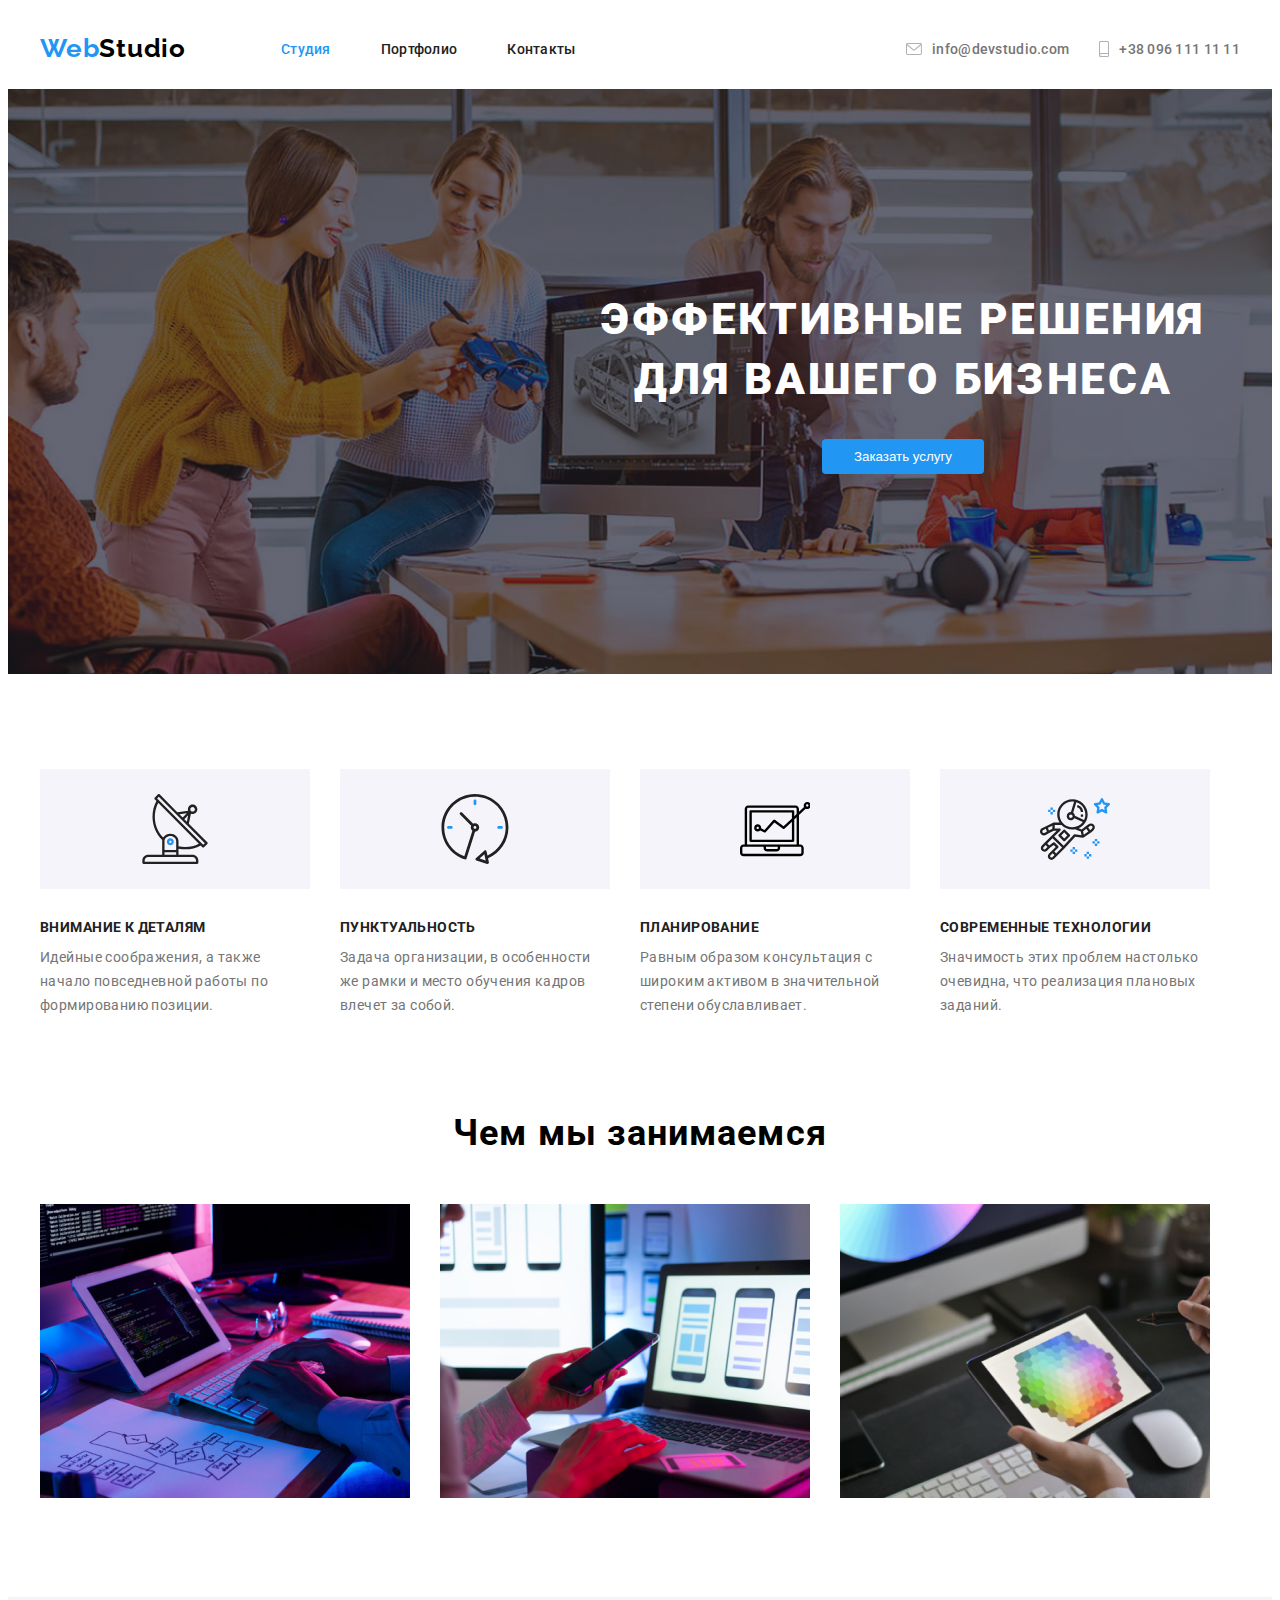
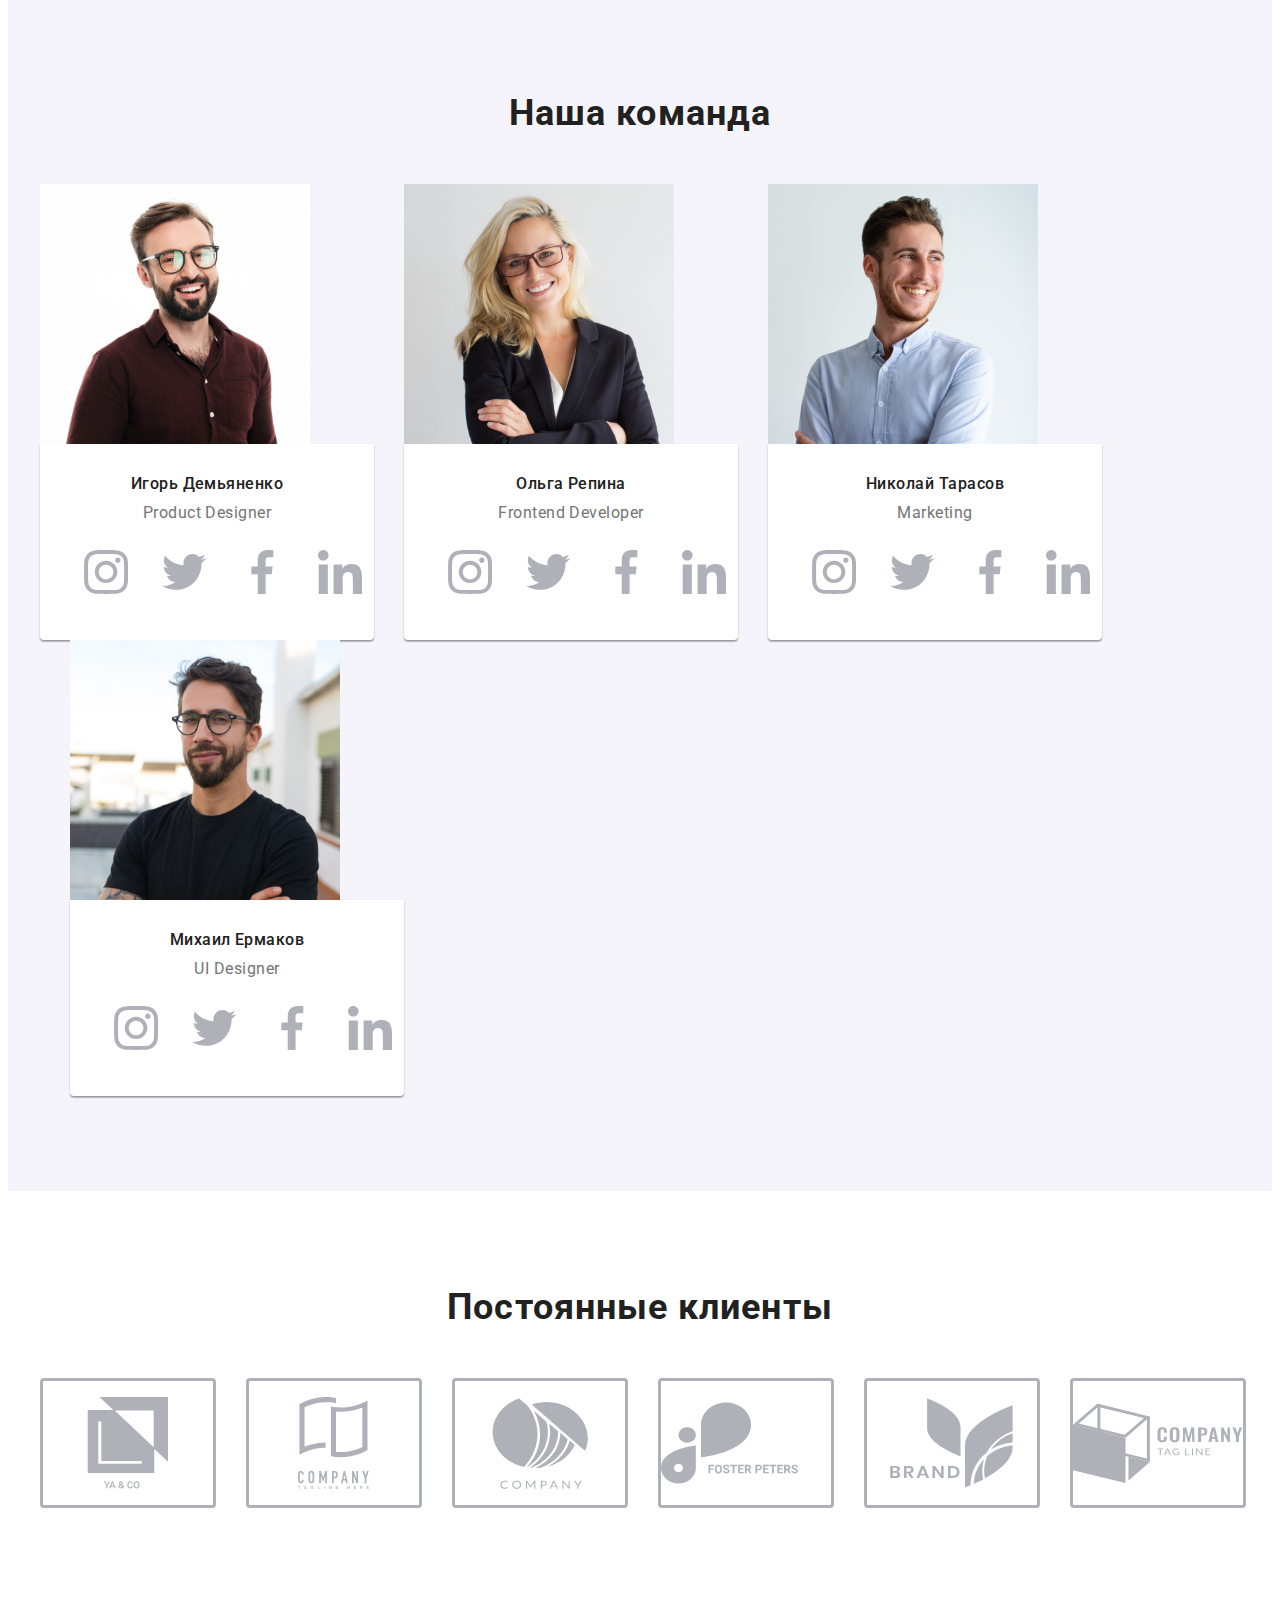
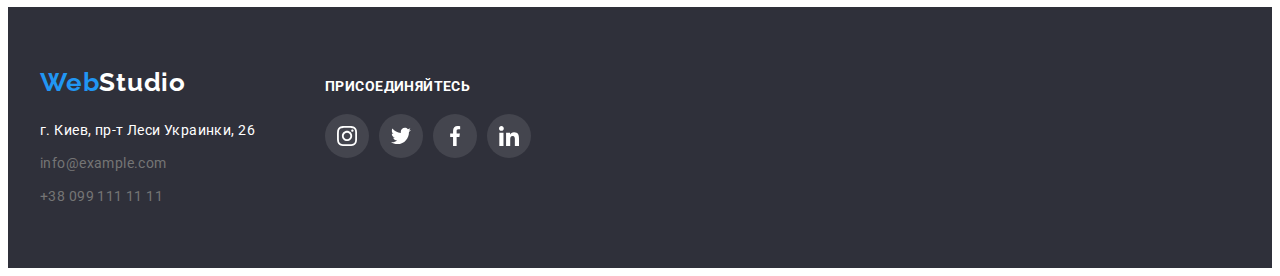
<file: index.html>
<!DOCTYPE html>
<html lang="ru">
<head>
  
  <meta charset="UTF-8">
  <meta http-equiv="X-UA-Compatible" content="IE=edge">
  <meta name="viewport" content="width=device-width, initial-scale=1.0">
  <title>Document</title>
  <link rel="preconnect" href="https://fonts.googleapis.com">
<link rel="preconnect" href="https://fonts.gstatic.com" crossorigin>
<link href="https://fonts.googleapis.com/css2?family=Raleway:ital,wght@0,700;1,700&family=Roboto:ital,wght@0,400;0,500;0,700;0,900;1,400;1,500;1,700;1,900&display=swap" rel="stylesheet"/>
  <link rel="stylesheet" href="https://cdnjs.cloudflare.com/ajax/libs/modern-normalize/1.1.0/modern-normalize.min.css"
    integrity="sha512-wpPYUAdjBVSE4KJnH1VR1HeZfpl1ub8YT/NKx4PuQ5NmX2tKuGu6U/JRp5y+Y8XG2tV+wKQpNHVUX03MfMFn9Q=="
    crossorigin="anonymous" referrerpolicy="no-referrer" />
    <link rel="stylesheet" href="./css/reset.css">
<link rel="stylesheet" href="./css/styles.css" />
  
</head>
<body>
  <!--header-->
<header class="page-header">
  <div class="container main-div">
    <nav class="main-nav">
      <a href="./index.html" class="logo"><span class="first-3">Web</span>Studio</a>
      <ul class="menu-nav">
        <li class="header-item active"><a href="./index.html" class="link">Студия</a></li>
        <li class="header-item "><a href="./portfolio.html" class="link">Портфолио</a></li>
        <li class="header-item"><a href="" class="link">Контакты</a></li>
      </ul>
    </nav>
    <!-- контакты -->
    <ul class="contacts">
      <li class="header-item">
        <div class="contacts-container">
          <a href="mailto:info@devstudio.com" class="link-contacts">
          <svg class="contact-icon"  width="16px"  height="12px">
            <use href="./Images/symbol-defs.svg#envelope"></use>
          </svg>
        info@devstudio.com
      </a>
        </div>
          </li>
          <li class="header-item" >
            <a href="tel:+380961111111" class="link-contacts">
            <svg class="contact-icon" width="10px" height="16px">
              <use href="./Images/symbol-defs.svg#smartphone"></use>
            </svg>
        +38 096 111 11 11
      </a>
      </li>
    </ul>
  </div>
</header>
  <!-- основной контент -->
  <main>
         <section class="hiro">
           <div class="container ">
             <div class="hiro-container">
                <h1 class="hiro-title" >Эффективные решения <br> для вашего бизнеса</h1>
                <button  type="button" class="hiro-btn">Заказать услугу</button>
             </div>
          </div>
        </section>
  <!--Наши преимущества-->
 <section class="benefits"> 
    <div class="container ">  
        <h2 class="bnf-title">Наши преимущества</h2>
    <ul class="benefits-list">
      <li class="benefits-list-item">
        <div class="benefits-icon-container">
        <svg class="benefits-icon" width="70" height="70">
          <use href="./Images/symbol-defs.svg#antenna-1"></use>
        </svg>
        </div>
        <h3 class="benefits-item-title">Внимание к деталям</h3>
        <p class="benefits-item-text">Идейные соображения, а также начало повседневной работы по формированию позиции.</p>
      </li>
      <li class="benefits-list-item">
        <div class="benefits-icon-container">
        <svg class="benefits-icon" width="70" height="70">
          <use href="./Images/symbol-defs.svg#clock-1"></use>
        </svg>
        </div>
        <h3 class="benefits-item-title">Пунктуальность</h3>
        <p class="benefits-item-text">Задача организации, в особенности же рамки и место обучения кадров влечет за собой.</p>
      </li>
      <li class="benefits-list-item">
        <div class="benefits-icon-container">
        <svg class="benefits-icon" width="70" height="70">
          <use href="./Images/symbol-defs.svg#vector"></use>
        </svg>
        </div>
        <h3 class="benefits-item-title">Планирование</h3>
        <p class="benefits-item-text">Равным образом консультация с широким активом в значительной степени обуславливает.</p>
      </li>
      <li class="benefits-list-item">
        <div class="benefits-icon-container">
          <svg class="benefits-icon" width="70" height="70">
            <use href="./Images/symbol-defs.svg#astronaut-1"></use>
          </svg>
        </div>
        <h3 class="benefits-item-title"> Современные технологии</h3>
        <p class="benefits-item-text">Значимость этих проблем настолько очевидна, что реализация плановых заданий.</p>
      </li>
    </ul>
    </div>
 </section> 
   <!--Чем мы занимаемся-->
   <section class="what-do-we-do">
     <div class="container">
     <h2 class="wdwd-title">Чем мы занимаемся</h2>
       <ul class="wdwd-list">
         <li class="wdwd-list-item"><img src="./Images/box_1.jpg" alt="Написание сайта" width="370"></li>
         <li class="wdwd-list-item"><img src="./Images/box_2.jpg" alt="Разработка макета" width="370"></li>
         <li class="wdwd-list-item"><img src="./Images/box_3.jpg" alt="Стилизация" width="370"></li>
       </ul>
      </div>
   </section>
  <!--команда-->
   <section class="team">
     <div class="container">
      <h2 class="team-title">Наша команда</h2>
        <ul class="team-list">
          <li class="team-list-item" >
            <img class="team-photo" src="./Images/team_card_1.jpg" alt="Игорь Демьяненко" width="270">
            <div class="personal-info">
                <h3 class="team-name">Игорь Демьяненко</h3>
                <p class="position">Product Designer</p>
                <!-- Иконки соц сетей -->
      <ul class="team-contacts">
        <li class="team-contacts-item">
          <a class="team-link" href="">
            <svg class="team-contacts-icon" width="44" height="44">
              <use href="./Images/symbol-defs.svg#instagram-2"></use>
            </svg>
          </a>
        </li>
        <li class="team-contacts-item">
          <a class="team-link" href="">
            <svg class="team-contacts-icon" width="44" height="44">
              <use href="./Images/symbol-defs.svg#twitter-1"></use>
            </svg>
          </a>
        </li>
        <li class="team-contacts-item">
          <a class="team-link" href="">
            <svg class="team-contacts-icon" width="44" height="44">
              <use href="./Images/symbol-defs.svg#faceboo-1"></use>
            </svg>
          </a>
        </li>
        <li class="team-contacts-item">
          <a class="team-link" href="">
            <svg class="team-contacts-icon" width="44" height="44">
              <use href="./Images/symbol-defs.svg#linkedin-1"></use>
            </svg>
          </a>
        </li>
      </ul>
            </div>
          </li>
          <li class="team-list-item"> 
            <img class="team-photo" src="./Images/team_card_2.jpg" alt="Ольга Репина" width="270">
            <div class="personal-info">
              <h3 class="team-name">Ольга Репина</h3>
              <p class="position">Frontend Developer</p>
              <!-- иконки соц сетей -->
              <ul class="team-contacts">
                <li class="team-contacts-item">
                  <a class="team-link" href="">
                    <svg class="team-contacts-icon" width="44" height="44">
                      <use href="./Images/symbol-defs.svg#instagram-2"></use>
                    </svg>
                  </a>
                </li>
                <li class="team-contacts-item">
                  <a class="team-link" href="">
                    <svg class="team-contacts-icon" width="44" height="44">
                      <use href="./Images/symbol-defs.svg#twitter-1"></use>
                    </svg>
                  </a>
                </li>
                <li class="team-contacts-item">
                  <a class="team-link" href="">
                    <svg class="team-contacts-icon" width="44" height="44">
                      <use href="./Images/symbol-defs.svg#faceboo-1"></use>
                    </svg>
                  </a>
                </li>
                <li class="team-contacts-item">
                  <a class="team-link" href="">
                    <svg class="team-contacts-icon" width="44" height="44">
                      <use href="./Images/symbol-defs.svg#linkedin-1"></use>
                    </svg>
                  </a>
                </li>
              </ul>
            </div>
          </li>
          <li class="team-list-item"> 
              <img class="team-photo" src="./Images/team_card_3.jpg" alt="Николай Тарасов" width="270">
              <div class="personal-info">
              <h3 class="team-name">Николай Тарасов</h3>
              <p class="position">Marketing</p>
              <!-- Иконки соцсетей -->
                <ul class="team-contacts">
                  <li class="team-contacts-item">
                    <a class="team-link" href="">
                      <svg class="team-contacts-icon" width="44" height="44">
                        <use href="./Images/symbol-defs.svg#instagram-2"></use>
                      </svg>
                    </a>
                  </li>
                  <li class="team-contacts-item">
                    <a class="team-link" href="">
                      <svg class="team-contacts-icon" width="44" height="44">
                        <use href="./Images/symbol-defs.svg#twitter-1"></use>
                      </svg>
                    </a>
                  </li>
                  <li class="team-contacts-item">
                    <a class="team-link" href="">
                      <svg class="team-contacts-icon" width="44" height="44">
                        <use href="./Images/symbol-defs.svg#faceboo-1"></use>
                      </svg>
                    </a>
                  </li>
                  <li class="team-contacts-item">
                    <a class="team-link" href="">
                      <svg class="team-contacts-icon" width="44" height="44">
                        <use href="./Images/symbol-defs.svg#linkedin-1"></use>
                      </svg>
                    </a>
                  </li>
                </ul>
            </div>
          </li>
          <li  class="team-list-item">
            <img class="team-photo" src="./Images/team_card_4.jpg" alt="Михаил Ермаков" width="270">
            <div class="personal-info">
            <h3 class="team-name">Михаил Ермаков</h3>
            <p class="position">UI Designer</p>
            <ul class="team-contacts">
              <li class="team-contacts-item">
                  <a class="team-link" href="">
                <svg class="team-contacts-icon" width="44" height="44">
                  <use href="./Images/symbol-defs.svg#instagram-2"></use>
                </svg>
                </a>
              </li>
              <li class="team-contacts-item">
                  <a class="team-link" href="">
                <svg class="team-contacts-icon" width="44" height="44">
                  <use href="./Images/symbol-defs.svg#twitter-1"></use>
                </svg>
                </a>
              </li>
              <li class="team-contacts-item">
                  <a class="team-link" href="">
                <svg class="team-contacts-icon" width="20px" height="20px">
                  <use href="./Images/symbol-defs.svg#faceboo-1"></use>
                </svg>
                </a>
              </li>
              <li class="team-contacts-item">
                <a class="team-link" href="">
                <svg class="team-contacts-icon" width="20px" height="20px">
                  <use href="./Images/symbol-defs.svg#linkedin-1"></use>
                </svg>
                </a>
              </li>
            </ul>
            </div>
          </li>
        </ul>
      </div>
    </section>
    
      <!--Постоянные клиенты --> 
    <section class="clients">
      <div class="container ">
        <h2 class="clients-title">Постоянные клиенты</h2>
      <ul class="clients-list">
        <li class="clietns-list-item">
          <a class="clients-link" href="">
          <svg class="clients-icon" width="170" height="92">
            <use href="./Images/symbol-defs.svg#client-1"></use>
          </svg>
          </a>
        </li>
        <li class="clietns-list-item">
          <a class="clients-link" href="">
          <svg class="clients-icon" width="170" height="92">
            <use href="./Images/symbol-defs.svg#client-2"></use>
           </svg>
           </a>
        </li>
        <li class="clietns-list-item">
          <a class="clients-link" href="">
          <svg class="clients-icon" width="170" height="92">
            <use href="./Images/symbol-defs.svg#client-3"></use>
          </svg>
          </a>
        </li>
        <li class="clietns-list-item">
          <a class="clients-link" href="">
          <svg class="clients-icon" width="170" height="92">
            <use href="./Images/symbol-defs.svg#client-4"></use>
          </svg>
          </a>
        </li>
        <li class="clietns-list-item">
          <a class="clients-link" href="">
          <svg class="clients-icon" width="170" height="92">
            <use href="./Images/symbol-defs.svg#client-5"></use>
          </svg>
          </a>
        </li>
        <li class="clietns-list-item">
          <a class="clients-link" href="" >
          <svg class="clients-icon" width="170" height="92">
            <use href="./Images/symbol-defs.svg#client-6"></use>
          </svg>
          </a>
        </li>
     </ul>
    </div>
   </section>
  </main>
   <!-- Footer -->
<footer class="footer">
  <div class="container">
    <div class="footer-container">
      <div>
      <a class="logo-footer" href=""><span class="first-3">Web</span>Studio</a>
      <address>
        <ul class="footer-list">
          <li class="footer-item"><a href="" class="street">г. Киев, пр-т Леси Украинки, 26</a></li>
          <li class="footer-item"><a href="mailto:info@example.com" class="footer-contacts">info@example.com</a></li>
          <li class="footer-item"><a href="tel:+380991111111" class="footer-contacts">+38 099 111 11 11</a></li>
        </ul>
      </address>
      </div>
      <section class="invite">
        <div class="invite-container">
        <h2 class="invite-title">Присоединяйтесь</h2>
        <ul class="footer-icons-list">
          <li class="footer-icons-lits-item">
            <a href="" class="inv-footer-link">
            <svg class="footer-icon" width="20" height="20">
              <use href="./Images/symbol-defs.svg#instagram-2"></use>
            </svg>
            </a>
          </li>
          <li class="footer-icons-lits-item">
            <a href="" class="inv-footer-link">
            <svg class="footer-icon" width="20" height="20">
              <use href="./Images/symbol-defs.svg#twitter-1"></use>
            </svg>
            </a>
          </li>
          <li class="footer-icons-lits-item">
            <a href="" class="inv-footer-link">
            <svg class="footer-icon" width="20" height="20">
              <use href="./Images/symbol-defs.svg#faceboo-1"></use>
            </svg>
            </a>
          </li>
          <li class="footer-icons-lits-item">
            <a href="" class="inv-footer-link">
            <svg class="footer-icon" width="20" height="20">
              <use href="./Images/symbol-defs.svg#linkedin-1" ></use>
            </svg>
            </a>
          </li>
        </ul>
        </div>
      </section>
    </div>
   </div>
  </footer>
  </body>
</html>
</file>
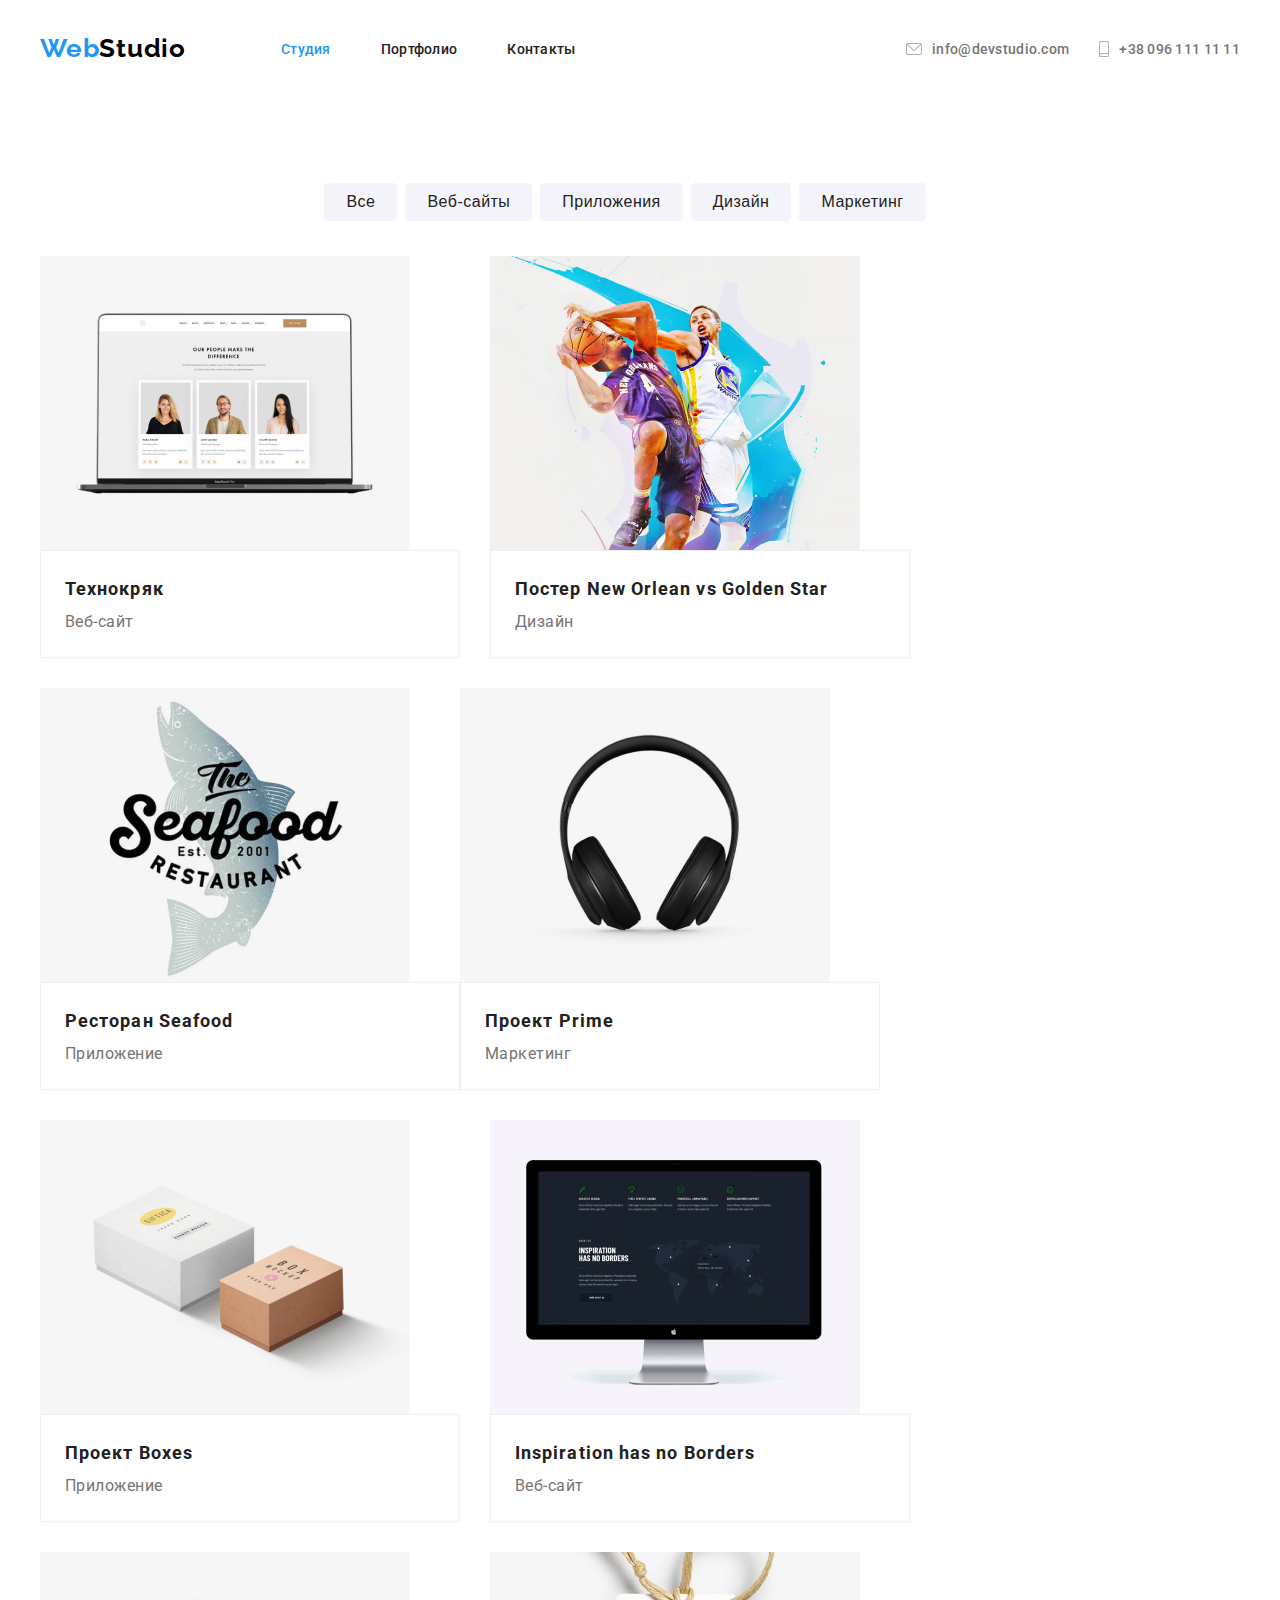
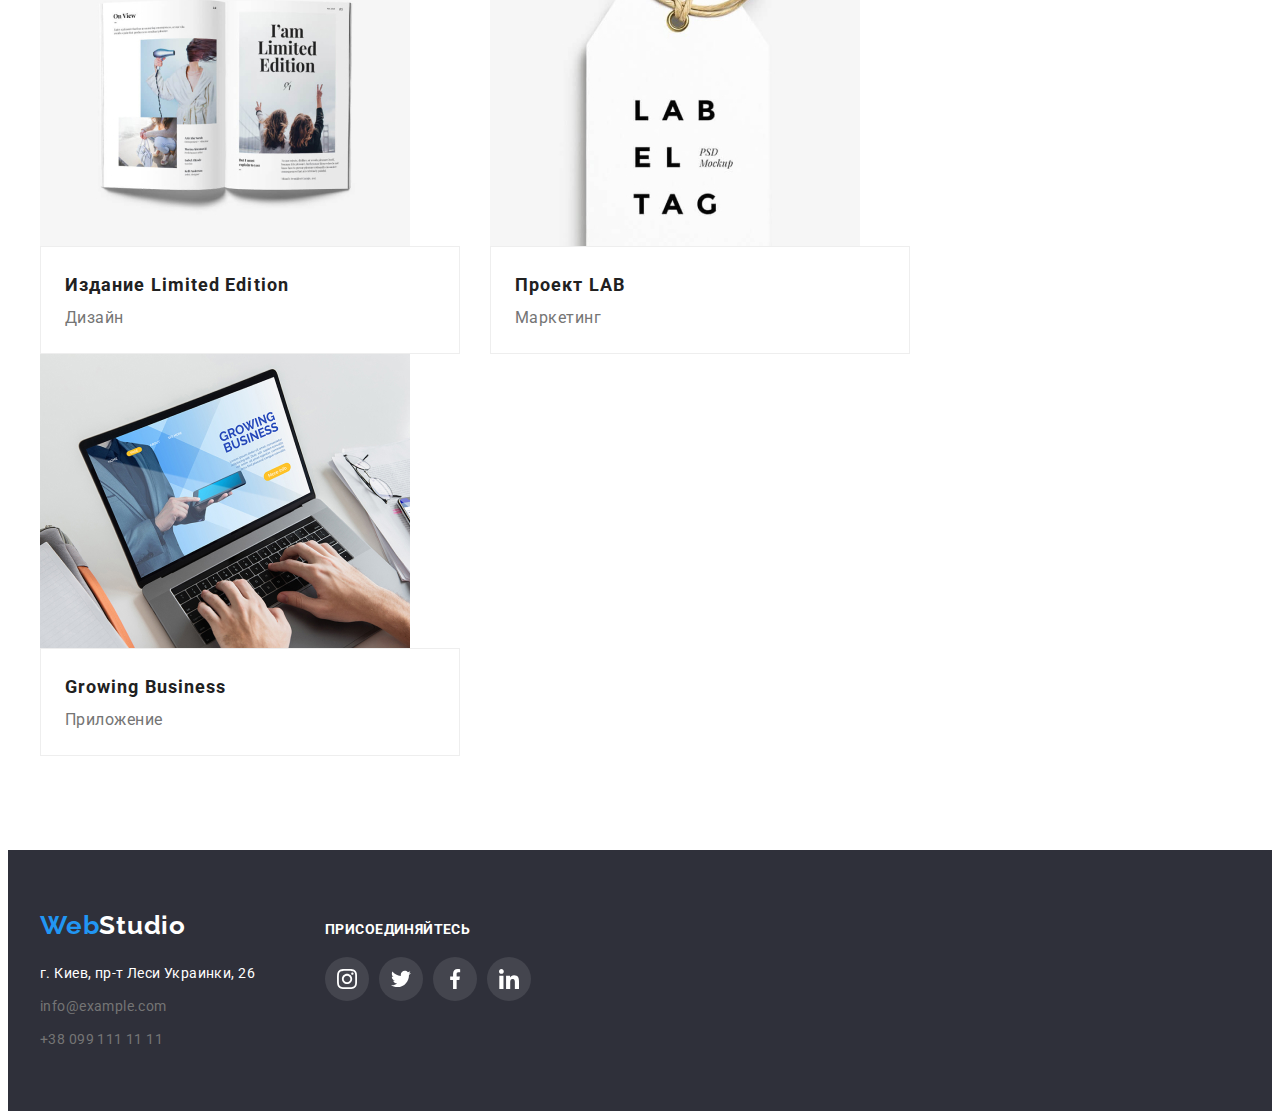
<file: portfolio.html>
<!DOCTYPE html>
<html lang="en">
<head>
  <meta charset="UTF-8">
  <meta http-equiv="X-UA-Compatible" content="IE=edge">
  <meta name="viewport" content="width=device-width, initial-scale=1.0">
    <link rel="preconnect" href="https://fonts.googleapis.com">
    <link rel="preconnect" href="https://fonts.gstatic.com" crossorigin>
    <link href="https://fonts.googleapis.com/css2?family=Raleway:ital,wght@0,700;1,700&family=Roboto:ital,wght@0,400;0,500;0,700;0,900;1,400;1,500;1,700;1,900&display=swap"
      rel="stylesheet" />
      <link rel="stylesheet" href="https://cdnjs.cloudflare.com/ajax/libs/modern-normalize/1.1.0/modern-normalize.min.css" integrity="sha512-wpPYUAdjBVSE4KJnH1VR1HeZfpl1ub8YT/NKx4PuQ5NmX2tKuGu6U/JRp5y+Y8XG2tV+wKQpNHVUX03MfMFn9Q==" crossorigin="anonymous" referrerpolicy="no-referrer" />
      <link rel="stylesheet" href="./css/reset.css">
      <link rel="stylesheet" href="./css/styles.css" />
  <title>Document</title>
</head>
<body>
   <div class="portfolio">
    <!--header-->
    <header class="page-header">
      <div class="container main-div">
        <nav class="main-nav">
          <a href="./index.html" class="logo"><span class="first-3">Web</span>Studio</a>
          <ul class="menu-nav">
            <li class="header-item active"><a href="./index.html" class="link">Студия</a></li>
            <li class="header-item "><a href="./portfolio.html" class="link">Портфолио</a></li>
            <li class="header-item"><a href="" class="link">Контакты</a></li>
          </ul>
        </nav>
        <!-- контакты -->
        <ul class="contacts">
          <li class="header-item">
            <div class="contacts-container">
              <a href="mailto:info@devstudio.com" class="link-contacts">
                <svg class="contact-icon" width="16px" height="12px">
                  <use href="./Images/symbol-defs.svg#envelope"></use>
                </svg>
                info@devstudio.com
              </a>
            </div>
          </li>
          <li class="header-item">
            <a href="tel:+380961111111" class="link-contacts">
              <svg class="contact-icon" width="10px" height="16px">
                <use href="./Images/symbol-defs.svg#smartphone"></use>
              </svg>
              +38 096 111 11 11
            </a>
          </li>
        </ul>
      </div>
    </header>
  <main>
    <!--ссылки-->
     <section class="section">
      <div class="container">
        <div class="porfolio-container">
          <div class="btn-container">
          <ul class="btn">
            <li class="btn-list"><button type="button" class="btn-link" >Все</button>  </li>
            <li class="btn-list"><button type="button" class="btn-link">Веб-сайты</button></li>
            <li class="btn-list"><button type="button" class="btn-link">Приложения</button></li>
            <li class="btn-list"><button type="button" class="btn-link" >Дизайн</button></li>
            <li class="btn-list"><button type="button" class="btn-link">Маркетинг</button></li>
          </ul>
        </div>
        <!-- примеры работ-->
        
        <h1 class="text-example">Примеры работ</h1>
          <ul class="list-example">
            <li class="list-item-example">
              <img src="./Images/project-1.jpg" alt="Проект технокряк" width="370" class="example-img"/>
              <div class="example-container">
              <h2 class="exapmle-title">Технокряк</h2>
              <p class="example-text">Веб-сайт</p>
              </div>
            </li>
            <li class="list-item-example">
              <img src="./Images/project-2.jpg" alt="Проект Постер New Orlean vs Golden Star" width="370" class="example-img"/>
              <div class="example-container">
                <h2 class="exapmle-title">Постер New Orlean vs Golden Star</h2>
                <p class="example-text">Дизайн</p>
              </div>
            </li>
            <li class="list-item-example">
              <img src="./Images/project-3.jpg" alt="Проект Ресторан Seafood" width="370" class="example-img" />
              <div class="example-container">
                <h2 class="exapmle-title">Ресторан Seafood</h2>
                <p class="example-text">Приложение</p>
              </div>
            </li>
            <li class="list-item-example">
              <img src="./Images/project-4.jpg" alt="Проект Prime" width="370" class="example-img"/>
              <div class="example-container">
                <h2 class="exapmle-title">Проект Prime</h2>
                <p class="example-text">Маркетинг</p>
              </div>
            </li>
            <li class="list-item-example">
              <img src="./Images/project-5.jpg" alt="Проект Boxes" width="370" class="example-img"/>
              <div class="example-container">
                <h2 class="exapmle-title">Проект Boxes</h2>
                <p class="example-text">Приложение</p>
              </div>
            </li >
            <li class="list-item-example">
              <img src="./Images/project-6.jpg" alt="Проект Inspiration has no Borders" width="370" class="example-img"/>
              <div class="example-container">
                <h2 class="exapmle-title">Inspiration has no Borders</h2>
                <p class="example-text">Веб-сайт</p>
              </div>
            </li >
            <li class="list-item-example">
              <img src="./Images/project-7.jpg" alt="Проект Издание Limited Edition" width="370" class="example-img" />
              <div class="example-container">
                <h2 class="exapmle-title">Издание Limited Edition</h2>
                <p class="example-text">Дизайн</p>
              </div>
            </li >
            <li class="list-item-example">
              <img src="./Images/project-8.jpg" alt="Проект LAB" width="370" class="example-img" />
              <div class="example-container">
                <h2 class="exapmle-title">Проект LAB</h2>
                <p class="example-text">Маркетинг</p>
              </div>
            </li >
            <li class="list-item-example">
              <img src="./Images/project-9.jpg" alt="Проект Growing Business" width="370" class="example-img"/>
              <div class="example-container">
                <h2 class="exapmle-title">Growing Business</h2>
                <p class="example-text">Приложение</p>
            </div>
            </li>
        </ul>
        </div>
      </div>
    </section>
    </main>
  <!--footer-->
  <footer class="footer">
    <div class="container">
      <div class="footer-container">
        <div>
          <a class="logo-footer" href=""><span class="first-3">Web</span>Studio</a>
          <address>
            <ul class="footer-list">
              <li class="footer-item"><a href="" class="street">г. Киев, пр-т Леси Украинки, 26</a></li>
              <li class="footer-item"><a href="mailto:info@example.com" class="footer-contacts">info@example.com</a></li>
              <li class="footer-item"><a href="tel:+380991111111" class="footer-contacts">+38 099 111 11 11</a></li>
            </ul>
          </address>
        </div>
        <section class="inviite">
          <div class="invite-container">
            <h2 class="invite-title">Присоединяйтесь</h2>
            <ul class="footer-icons-list">
              <li class="footer-icons-lits-item">
                <a href="" class="inv-footer-link">
                  <svg class="footer-icon" width="20" height="20">
                    <use href="./Images/symbol-defs.svg#instagram-2"></use>
                  </svg>
                </a>
              </li>
              <li class="footer-icons-lits-item">
                <a href="" class="inv-footer-link">
                  <svg class="footer-icon" width="20" height="20">
                    <use href="./Images/symbol-defs.svg#twitter-1"></use>
                  </svg>
                </a>
              </li>
              <li class="footer-icons-lits-item">
                <a href="" class="inv-footer-link">
                  <svg class="footer-icon" width="20" height="20">
                    <use href="./Images/symbol-defs.svg#faceboo-1"></use>
                  </svg>
                </a>
              </li>
              <li class="footer-icons-lits-item">
                <a href="" class="inv-footer-link">
                  <svg class="footer-icon" width="20" height="20">
                    <use href="./Images/symbol-defs.svg#linkedin-1"></use>
                  </svg>
                </a>
              </li>
            </ul>
          </div>
        </section>
      </div>
    </div>
  </footer>
  </div>
</body>
</html>
</file>
<file: css/styles.css>
/* Общие файлы
 */
body {
  background-color: var(--full-wight);
  font-family: "Roboto", "Raleway", sans-serif;
  font-style: normal;
}
.container {
  width: 1200px;
  padding-left: 15px;
  padding-right: 15px;
  margin: 0 auto;
}
:root {
  --body-background-color: #e5e5e5;
  --full-black: #000000;
  --full-wight: #ffffff;
  --first-3-logo-color: #2196f3;
  --link-color: #212121;
  --active-link-color: #2196f3;
  --link-contacts-color: #757575;
  --background-color-box: #2f303a;
  --background-color-bottum: #f5f4fa;
  --background-color-for-business: #2f303a;
  --border-color: #eeeeee;
  --hero-bg-img-color: rgba(47, 48, 58, 0.4);
  --icon-color: #afb1b8;
}
/* -----------MAIN NAV------------ */
.main-nav,
.main-div {
  display: flex;
  align-items: center;
}
/* хедер для всех страниц */
.page-header {
  background: var(--full-wight);
}

.logo {
  font-family: "Raleway";
  font-style: normal;
  font-size: 26px;
  color: var(--full-black);
  text-decoration: none;
  font-weight: bold;
  font-size: 26px;
  line-height: 31px;
  letter-spacing: 0.03em;

  padding-top: 25px;
  padding-bottom: 25px;
}
.first-3 {
  color: var(--first-3-logo-color);
}
.menu-nav {
  list-style-type: none;

  display: flex;
  margin-left: 95px;
}
.menu-nav .header-item + .header-item {
  margin-left: 50px;
}

.menu-nav .link {
  display: block;
  padding-top: 15px;
  padding-bottom: 15px;

  text-decoration: none;
  color: var(--link-color);
  font-size: 14px;
  line-height: 16px;
  font-style: normal;
  font-weight: 500;
  font-size: 14px;
  line-height: 16px;
  letter-spacing: 0.02em;
}

.link:hover,
.link:focus,
.link:active {
  color: var(--active-link-color);
}

.active .link {
  color: var(--active-link-color);
}
/* ---------------CONTACTS header------------ */
.contacts {
  display: flex;
  margin-left: auto;

  list-style-type: none;
  font-weight: 500;
  font-size: 14px;
  line-height: 16px;
  letter-spacing: 0.02em;
}
.header-item {
  align-items: center;
}

.contact-icon {
  margin-right: 10px;
  fill: var(--icon-color);

  display: block;
}

.contacts.contacts .header-item + .header-item {
  margin-left: 30px;
}
.header-item {
  align-items: center;
}
.link-contacts {
  color: var(--link-contacts-color);
  text-decoration: none;
  align-items: center;
  justify-content: center;
  display: flex;
}

.link-contacts:hover {
  color: var(--active-link-color);
}
.link-contacts:hover .contact-icon {
  fill: var(--active-link-color);
}

.link-contacts:focus {
  color: var(--active-link-color);
}
.link-contacts:focus .contact-icon {
  fill: var(--active-link-color);
}

/*------------------- Footer for all */
.footer {
  background-color: var(--background-color-box);
  padding: 60px 0 60px 0;
}
.footer-container {
  display: flex;
  align-items: baseline;
}

.logo-footer {
  font-family: "Raleway";
  font-style: normal;
  font-size: 26px;
  color: var(--full-wight);
  text-decoration: none;
  font-weight: bold;
  line-height: 31px;
  letter-spacing: 0.03em;
}
.footer-list {
  list-style-type: none;
  display: block;
  margin-top: 20px;
}
.footer-list .footer-item + .footer-item {
  padding-top: 9px;
}

.street {
  color: var(--full-wight);
  text-decoration: none;
  font-style: normal;
  font-weight: normal;
  font-size: 14px;
  line-height: 24px;
  letter-spacing: 0.03em;
}
.footer-contacts {
  color: var(--link-contacts-color);
  text-decoration: none;
  font-style: normal;
  overflow: hidden;
  font-size: 14px;
  line-height: 24px;
  letter-spacing: 0.03em;
}
.street:hover,
.street:focus,
.street:active {
  color: var(--active-link-color);
}
.footer-contacts:hover,
.footer-contacts:focus,
.footer-contacts:active {
  color: var(--active-link-color);
}
/* --------------footer icons---------- */
.invite-container {
  align-items: baseline;
  margin-left: 70px;
}
.invite-title {
  font-size: 14px;
  line-height: 16px;
  letter-spacing: 0.03em;
  text-transform: uppercase;
  color: #ffffff;
}
.footer-icons-list {
  list-style-type: none;
  margin-top: 20px;
  justify-content: space-between;

  display: flex;
}
.footer-icons-lits-item {
  margin-right: 10px;
}
.footer-icons-lits-item:last-child {
  margin-right: 0px;
}
.footer-icons-list-item {
  justify-content: center;
  align-items: center;
}
.inv-footer-link {
  width: 44px;
  height: 44px;
  background: rgba(255, 255, 255, 0.1);
  border-radius: 50%;
  display: flex;
  align-items: center;
  justify-content: center;
}
.footer-icon {
  fill: var(--full-wight);
}

.inv-footer-link:hover,
.inv-footer-link:focus {
  background-color: var(--active-link-color);
}
/* ----------------Portfolio */
/* ----------------кнопки навигации */
.section {
  padding-top: 94px;
  padding-bottom: 94px;
}
.porfolio-container {
  width: 1170px;
}

.btn {
  list-style-type: none;
  display: flex;
  justify-content: center;
}
.btn .btn-list + .btn-list {
  margin-left: 8px;
}

.btn .btn-link {
  color: var(--link-color);
  background-color: var(--background-color-bottum);
  border-radius: 4px;
  border-width: 0;
  font-weight: 500;
  font-size: 16px;
  line-height: 26px;
  text-align: center;
  letter-spacing: 0.03em;

  padding: 6px 22px 6px 22px;
}
.btn .btn-link:focus,
.btn .btn-link:active,
.btn .btn-link:hover {
  color: var(--full-wight);
  background-color: var(--active-link-color);
  box-shadow: 0px 3px 1px rgba(0, 0, 0, 0.1), 0px 1px 2px rgba(0, 0, 0, 0.08),
    0px 2px 2px rgba(0, 0, 0, 0.12);
}
/* ------------ Иконки Примеры работ */

.text-example {
  position: absolute;
  white-space: nowrap;
  width: 1px;
  overflow: hidden;
  border: 0;
  padding: 0;
  clip: rect(0 0 0 0);
  clip-path: inset(50%);
  margin: -1px;
}
.list-example {
  margin-top: 35px;
  display: flex;
  flex-wrap: wrap;
  margin-right: 30px;
  margin-right: -30px;
  align-items: center;
}
.list-example:nth-child(3n) {
  margin-left: 0;
}
.list-item-example {
  list-style-type: none;
  flex-basis: calc((100% - 90px) / 3);
  margin-right: 30px;
  margin-bottom: 30px;
}
.list-item-example:hover {
  box-shadow: 0px 1px 1px rgba(0, 0, 0, 0.12), 0px 4px 4px rgba(0, 0, 0, 0.06),
    1px 4px 6px rgba(0, 0, 0, 0.16);
}
.list-item-example:nth-last-child(-n + 3) {
  margin-bottom: 0px;
}
.list-item-example:nth-child(3n + 3) {
  margin-right: 0;
}
.example-img {
  display: block;
}
.example-container {
  padding: 20px 24px 20px 24px;
  border: 1px solid var(--border-color);
  width: 370px;
}
.exapmle-title {
  color: var(--link-color);
  font-size: 18px;
  line-height: 36px;
  font-weight: bold;
  letter-spacing: 0.06em;
}

.list-example .example-text {
  color: var(--link-contacts-color);
  font-size: 16px;
  line-height: 30px;
  letter-spacing: 0.03em;
}
/* Index */
/* раздел Эффективное решение */
.hiro {
  background-color: var(--background-color-for-business);
  padding: 200px 280px;
  margin: 0 auto;

  background-image: linear-gradient(
      rgba(47, 48, 58, 0.4),
      rgba(47, 48, 58, 0.4)
    ),
    url(../Images/hero-bg.jpg);

  max-width: 1600px;
  background-position: 50% 50%;

  background-size: cover;
  background-repeat: no-repeat;
}

.hiro-title {
  font-family: Roboto;
  font-style: normal;
  font-weight: 900;
  font-size: 44px;
  line-height: 60px;
  letter-spacing: 0.06em;
  color: var(--full-wight);
  text-transform: uppercase;

  text-align: center;
}
.hiro-btn {
  background-color: var(--active-link-color);
  color: var(--full-wight);
  border-radius: 4px;
  border-width: 0;
  padding: 10px 32px;
  margin-right: auto;
  margin-left: auto;
  margin-top: 30px;
  display: block;
}
/* раздел преимущества */
.benefits {
  padding-top: 95px;
  padding-bottom: 95px;
}

.bnf-title {
  position: absolute;
  white-space: nowrap;
  width: 1px;
  overflow: hidden;
  border: 0;
  padding: 0;
  clip: rect(0 0 0 0);
  clip-path: inset(50%);
  margin: -1px;
}
.benefits-list {
  list-style-type: none;
  display: flex;
}
.benefits-list .benefits-list-item + .benefits-list-item {
  margin-left: 30px;
}
.benefits-icon-container {
  width: 270px;
  height: 120px;
  background-color: var(--background-color-bottum);
  background-size: auto;
  justify-content: center;
  align-items: center;
  display: flex;
  margin-bottom: 30px;
}

.benefits-list-item {
  width: 270px;
}

.benefits-item-title {
  color: var(--link-color);
  font-weight: bold;
  font-size: 14px;
  line-height: 16px;
  letter-spacing: 0.03em;
  text-transform: uppercase;
}
.benefits-item-text {
  color: var(--link-contacts-color);
  font-weight: normal;
  font-size: 14px;
  line-height: 24px;
  letter-spacing: 0.03em;
  margin-top: 10px;
}
/* раздел Чем мы занимаемся */

.wdwd-title {
  font-weight: bold;
  font-size: 36px;
  line-height: 42px;
  text-align: center;
  letter-spacing: 0.03em;
}
.wdwd-list {
  list-style-type: none;
  display: flex;
  flex-wrap: wrap;
  margin-right: 30px;
  margin-right: -30px;
  padding-bottom: 95px;
}
.wdwd-list .wdwd-list-item + .wdwd-list-item {
  margin-left: 30px;
}
.wdwd-list-item {
  display: block;
  width: 370px;
  padding-top: 50px;
}
/* раздел Команда */
.team {
  background-color: var(--background-color-bottum);
  background-size: cover;
}

.team-title {
  color: var(--link-color);
  font-weight: bold;
  font-size: 36px;
  line-height: 42px;
  text-align: center;
  letter-spacing: 0.03em;

  padding-top: 95px;
}
.team-list {
  list-style-type: none;
  display: flex;
  flex-wrap: wrap;
  margin-right: -30px;

  margin-top: 50px;
  padding-bottom: 95px;
}
.team-list .team-list-item + .team-list-item {
  margin-left: 30px;
}
.personal-info {
  background-color: var(--full-wight);
  width: 270px;
  padding: 30px 32px;
  box-shadow: 0px 1px 3px rgba(0, 0, 0, 0.12), 0px 1px 1px rgba(0, 0, 0, 0.14),
    0px 2px 1px rgba(0, 0, 0, 0.2);
  border-radius: 0px 0px 4px 4px;
}
.team-photo {
  width: 270px;
  display: block;
}
.team-name {
  color: var(--link-color);
  font-weight: 500;
  font-size: 16px;
  line-height: 19px;
  text-align: center;
  letter-spacing: 0.03em;
}
.position {
  color: var(--link-contacts-color);
  font-size: 16px;
  line-height: 19px;
  text-align: center;
  letter-spacing: 0.03em;
  margin-top: 10px;
}
.team-contacts {
  list-style-type: none;
  display: flex;
}
.team-contacts .team-contacts-item + .team-contacts-item {
  margin-left: 10px;
}
.team-contacts-item {
  border: 14px;
  margin-top: 16px;
}
.team-link {
  border-radius: 50%;
  display: block;
  align-items: center;
  background-size: cover;
}
.team-contacts-icon {
  width: 44px;
  height: 44px;
  fill: var(--icon-color);
  padding: 12px;
}
.team-link:focus {
  background-color: var(--active-link-color);
}
.team-link:focus .team-contacts-icon {
  fill: var(--full-wight);
}
.team-link:hover {
  background-color: var(--active-link-color);
}
.team-link:hover .team-contacts-icon {
  fill: var(--full-wight);
}
/*----------- постоянные клиенты */
.clients {
  margin-top: 95px;
  margin-bottom: 95px;
}
.clients-title {
  color: var(--link-color);
  font-weight: bold;
  font-size: 36px;
  line-height: 42px;
  text-align: center;
  letter-spacing: 0.03em;

  margin-bottom: 50px;
}
.clients-list {
  display: flex;
  list-style: none;
}
.clients-list .clietns-list-item + .clietns-list-item {
  margin-left: 30px;
}
.clietns-list-item a {
  display: block;
}

.clients-icon {
  padding-top: 16px;
  padding-bottom: 16px;

  border: 3px solid #afb1b8;
  border-radius: 4px;
  fill: var(--icon-color);
}

.clients-link:hover .clients-icon {
  border-color: var(--active-link-color);
  fill: var(--active-link-color);
}
.clients-link:focus .clients-icon {
  border-color: var(--active-link-color);
  fill: var(--active-link-color);
}
</file>
